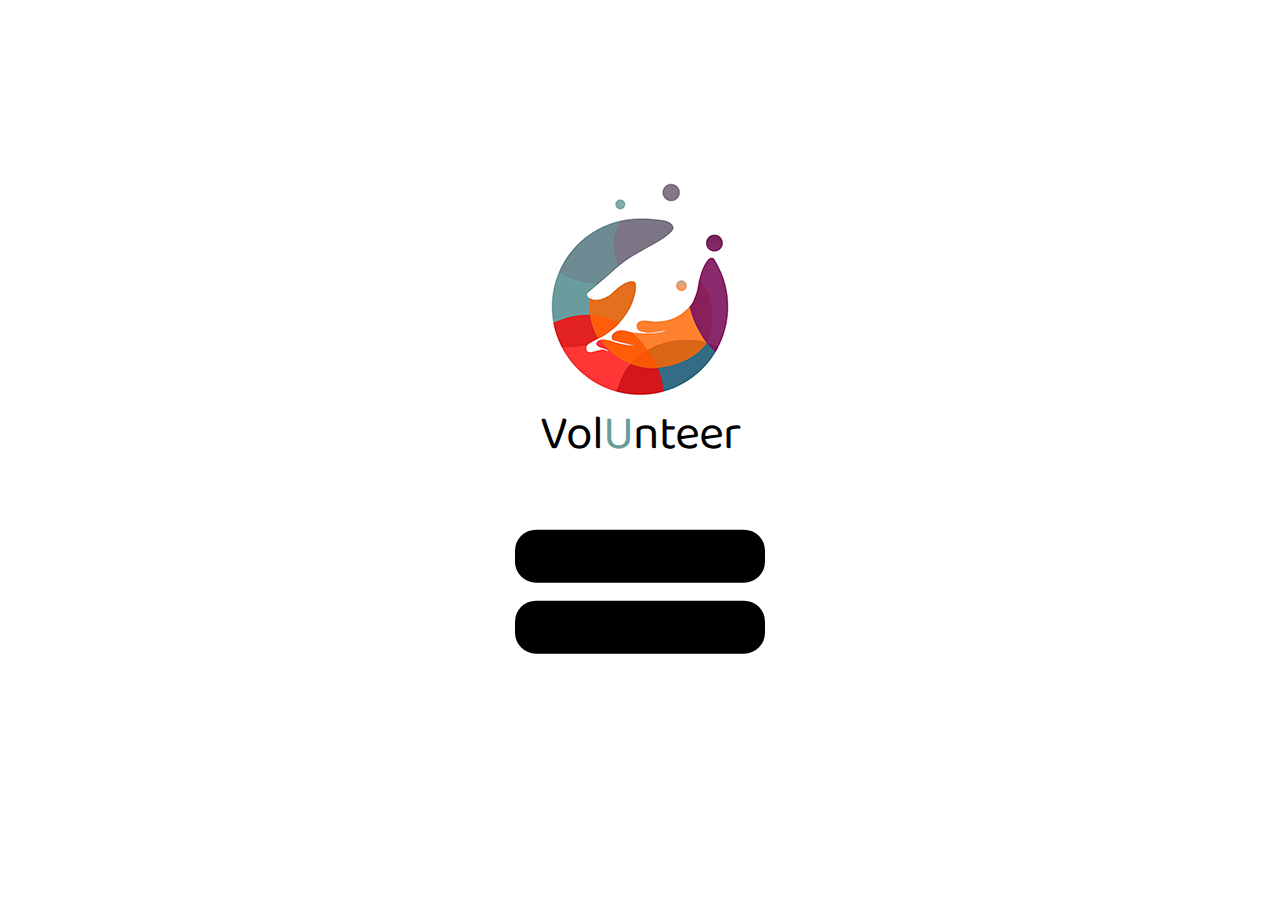
<file: index.html>
<!DOCTYPE html>
<html lang='en'>

<head>

  <meta charset="UTF-8" />
  <meta name="viewport" content="width=device-width, initial-scale=1.0" />
  <meta http-equiv="X-UA-Compatible" content="ie=edge" />
  <title>volUnteer</title>
  <link rel="stylesheet" href="style.css" />
  <link href="https://fonts.googleapis.com/css2?family=Baloo:wght@400;500;600;700;800&display=swap" rel="stylesheet">
  <link href="https://fonts.googleapis.com/css2?family=Montserrat:ital,wght@0,100;0,200;0,300;0,400;0,500;0,600;0,700;0,800;0,900;1,100;1,200;1,300;1,400;1,500;1,600;1,700;1,800;1,900&display=swap" rel="stylesheet">
  <link rel="SHORTCUT ICON" HREF="./images/favicon.png">
</head>

<body>

  <div class="logo-image">
    <img src="./images/logo-index.png" alt="" />
  </div>
  <div class="logo">
      Vol<mark>U</mark>nteer
  </div>
  <a href="register.html">
    <div class="rectangle-1"></div>
    <div class="signup">
      Sign Up
    </div>
  </a>
  <a href="login.html">
    <div class="rectangle-2"></div>
    <div class="login">
      Log in
    </div>
  </a>
</body>

</html>
</file>
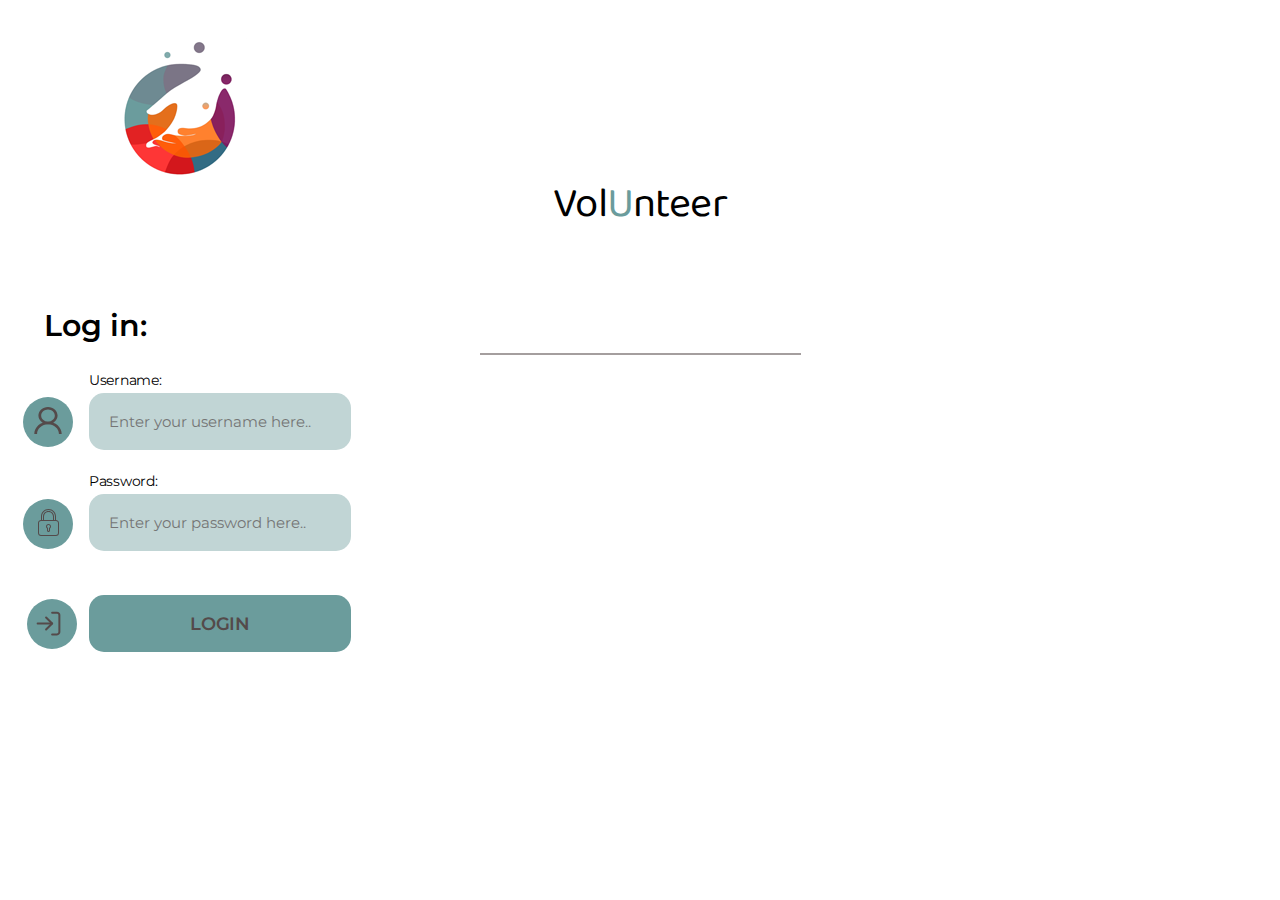
<file: login.html>
<!DOCTYPE html>
<html>
	<head>
    <meta charset="UTF-8" />
    <meta name="viewport" content="width=device-width, initial-scale=1.0" />
    <meta http-equiv="X-UA-Compatible" content="ie=edge" />
    <title>volUnteer</title>
    <link rel="stylesheet" href="login_style.css" />
    <link href="https://fonts.googleapis.com/css2?family=Baloo:wght@400;500;600;700;800&display=swap" rel="stylesheet">
    <link href="https://fonts.googleapis.com/css2?family=Montserrat:ital,wght@0,100;0,200;0,300;0,400;0,500;0,600;0,700;0,800;0,900;1,100;1,200;1,300;1,400;1,500;1,600;1,700;1,800;1,900&display=swap" rel="stylesheet">
		<link rel="SHORTCUT ICON" HREF="./images/favicon.png">
	</head>
	<body>
		<div class="logo-image">
	    <img src="./images/logo-login.png" alt="" />
	  </div>
	  <div class="logo">
	    <a href="./index.html">Vol<mark>U</mark>nteer</a>
	  </div>
		<div class="login">Log in:</div>
		<div class="line"></div>
      <form action="authenticate.php" method="post" autocomplete="off">
				<div class="login-1">
					<img src="./images/login-1.svg" alt="" />
				</div>
        <div class="username">
          <label for="username">Username:</label><br>
          <input type="text" name="username" placeholder="Enter your username here.." id="username" required>
        </div>
				<div class="login-2">
					<img src="./images/login-2.svg" alt="" />
				</div>
        <div class="password">
          <label for="password">Password:</label><br>
          <input type="password" name="password" placeholder="Enter your password here.." id="password" required>
			</form>
			<div class="login-3">
				<img src="./images/login-3.svg" alt="" />
			</div>
      <input type="submit" value="LOGIN">
	</body>
</html>
</file>
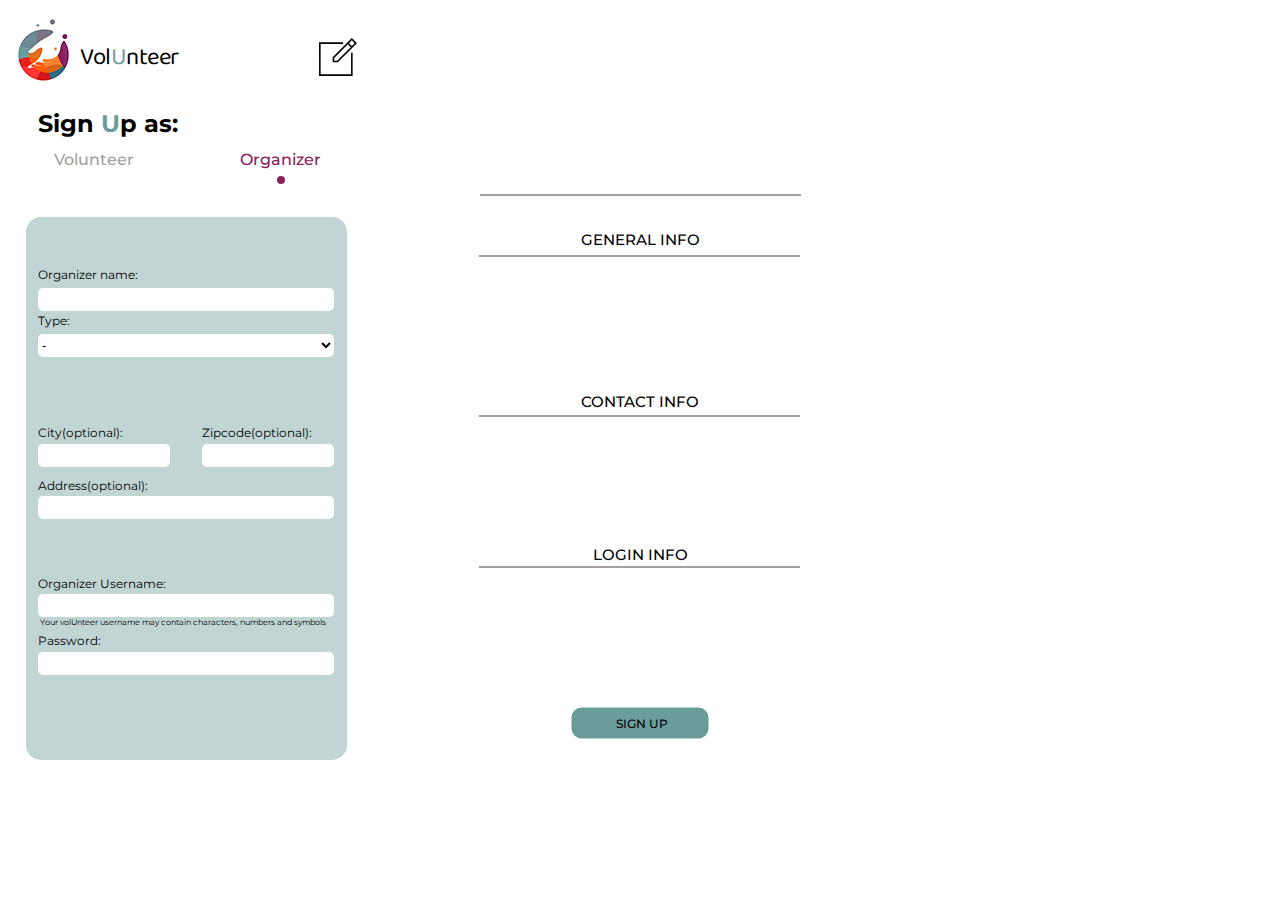
<file: register-organizer.html>
<!DOCTYPE html>

<head>

  <meta charset="UTF-8" />
  <meta name="viewport" content="width=device-width, initial-scale=1.0" />
  <meta http-equiv="X-UA-Compatible" content="ie=edge" />
  <title>volUnteer</title>
  <link rel="stylesheet" href="register-organizer_style.css" />
  <link href="https://fonts.googleapis.com/css2?family=Baloo:wght@400;500;600;700;800&display=swap" rel="stylesheet">
  <link href="https://fonts.googleapis.com/css2?family=Montserrat:ital,wght@0,100;0,200;0,300;0,400;0,500;0,600;0,700;0,800;0,900;1,100;1,200;1,300;1,400;1,500;1,600;1,700;1,800;1,900&display=swap" rel="stylesheet">
  <link rel="SHORTCUT ICON" HREF="./images/favicon.png">
</head>

<body>
  <div class="logo-image">
    <img src="./images/logo.png" alt="" />
  </div>
  <div class="logo">
    <a href="./index.html">Vol<mark>U</mark>nteer</a>
  </div>
  <div class="register">
    <img src="./images/register-icon.svg" alt="" />
  </div>
  <div class="header">
    Sign <mark>U</mark>p as:
  </div>
  <div class="volunteer">
    <a href="./register.html">Volunteer</a>
  </div>
  <div class="organizer">
    <a href="./register-organizer.html">Organizer</a>
  </div>
  <span class="dot"></span>
  <div class="line"></div>
  <div class="rectangle"></div>
  <div class="header-1">
    GENERAL INFO
  </div>
  <div class="line-2"></div>
  <div class="header-2">
    CONTACT INFO
  </div>
  <div class="line-3"></div>
  <div class="header-3">
    LOGIN INFO
  </div>
  <div class="line-4"></div>

  <form action="registerOrganizer.php" method="post" autocomplete="off">
    <div class="organizer_name">
      <label for="organizer_name">Organizer name:</label><br>
      <input type="text" name="organizer_name" id="organizer_name" required>
    </div>
    <div class="type">
      <label for="type">Type:</label><br>
      <select id="type" name="type" required>
        <option value="">-</option>
        <option value="Company">Company</option>
        <option value="Organization">Organization</option>
        <option value="Individual">Individual</option>
      </select>
    </div>
    <div class="username">
      <label for="username">Organizer Username:</label><br>
      <input type="text" name="username" id="username" required>
    </div>
    <div class="username-disc">
      Your volUnteer username may contain characters, numbers and symbols
    </div>
    <div class="password">
      <label for="password">Password:</label><br>
      <input type="password" name="password" id="password" required>
    </div>
    <div class="city">
      <label for="city">City(optional):</label><br>
      <input type="text" name="city" id="city">
    </div>
    <div class="zipcode">
      <label for="zipcode">Zipcode(optional):</label><br>
      <input type="text" name="zipcode" id="zipcode">
    </div>
    <div class="address">
      <label for="address">Address(optional):</label><br>
      <input type="text" name="address" id="address">
    </div>
    <input type="submit" value="SIGN UP">
  </form>

  </body>
  </html>
</file>
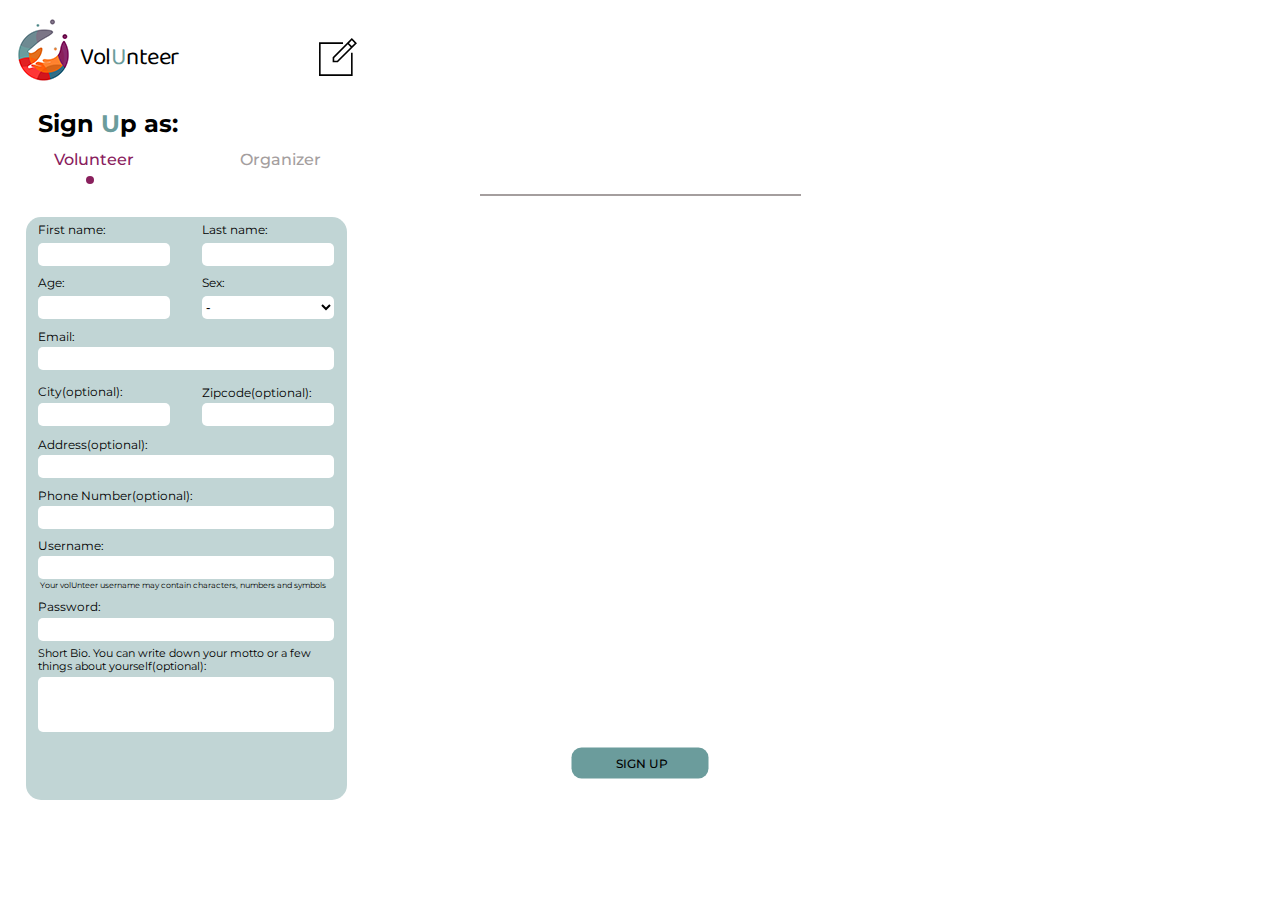
<file: register.html>
<!DOCTYPE html>

<head>

  <meta charset="UTF-8" />
  <meta name="viewport" content="width=device-width, initial-scale=1.0" />
  <meta http-equiv="X-UA-Compatible" content="ie=edge" />
  <title>volUnteer</title>
  <link rel="stylesheet" href="register_style.css" />
  <link href="https://fonts.googleapis.com/css2?family=Baloo:wght@400;500;600;700;800&display=swap" rel="stylesheet">
  <link href="https://fonts.googleapis.com/css2?family=Montserrat:ital,wght@0,100;0,200;0,300;0,400;0,500;0,600;0,700;0,800;0,900;1,100;1,200;1,300;1,400;1,500;1,600;1,700;1,800;1,900&display=swap" rel="stylesheet">
</head>

<body>
  <div class="logo-image">
    <img src="./images/logo.png" alt="" />
  </div>
  <div class="logo">
    <a href="./index.html">Vol<mark>U</mark>nteer</a>
  </div>
  <div class="register">
    <img src="./images/register-icon.svg" alt="" />
  </div>
  <div class="header">
    Sign <mark>U</mark>p as:</a>
  </div>
  <div class="volunteer">
    <a href="./register.html">Volunteer</a>
  </div>
  <div class="organizer">
    <a href="">Organizer</a>
  </div>
  <span class="dot"></span>
  <div class="line"></div>
  <div class="rectangle"></div>
  
  <form action="register.php" method="post" autocomplete="off">
    <div class="first_name">
      <label for="first_name">First name:</label><br>
      <input type="text" name="first_name" id="first_name" required>
    </div>
    <div class="last_name">
      <label for="last_name">Last name:</label><br>
      <input type="text" name="last_name" id="last_name" required>
    </div>
    <div class="email">
      <label for="email">Email:</label><br>
      <input type="email" name="email" id="email" required>
    </div>
    <div class="username">
      <label for="username">Username:</label><br>
      <input type="text" name="username" id="username" required>
    </div>
    <div class="username-disc">
      Your volUnteer username may contain characters, numbers and symbols
    </div>
    <div class="password">
      <label for="password">Password:</label><br>
      <input type="password" name="password" id="password" required>
    </div>
    <div class="age">
      <label for="age">Age:</label><br>
      <input type="text" name="age" id="age">
    </div>
    <div class="sex">
      <label for="sex">Sex:</label><br>
      <select id="sex" name="sex" required>
        <option value="">-</option>
        <option value="M">M</option>
        <option value="F">F</option>
      </select>
    </div>
    <div class="city">
      <label for="city">City(optional):</label><br>
      <input type="text" name="city" id="city">
    </div>
    <div class="zipcode">
      <label for="zipcode">Zipcode(optional):</label><br>
      <input type="text" name="zipcode" id="zipcode">
    </div>
    <div class="phone">
      <label for="phone">Phone Number(optional):</label><br>
      <input type="text" name="phone" id="phone">
    </div>
    <div class="bio">
      <label for="bio">Short Bio. You can write down your motto or a few things about yourself(optional):</label><br>
      <input type="text" name="bio" id="bio">
    </div>
    <div class="address">
      <label for="address">Address(optional):</label><br>
      <input type="text" name="address" id="address">
    </div>
    <input type="submit" value="SIGN UP">
  </form>




</body>

</html>
</file>
<file: style.css>
* {
  box-sizing: border-box;
}

body {
  margin: 0;
  padding: 0;
  font-family: "Montserrat", sans-serif;
}

.logo-image {
  position: absolute;
  top: 295px;
  left: 50%;
  -ms-transform: translate(-50%, -50%);
  transform: translate(-50%, -50%);
}

.logo {
  position: absolute;
  top: 435px;
  left: 50%;
  -ms-transform: translate(-50%, -50%);
  transform: translate(-50%, -50%);
  font-family: Baloo;
  font-style: normal;
  font-weight: normal;
  font-size: 48px;
  line-height: 76px;
  letter-spacing: -0.02em;
  color: #000000;
}

mark {
  color: #6B9C9C;
  background: none;
}

.rectangle-1 {
  position: absolute;
  width: 250px;
  height: 52.72px;
  top: 556px;
  left: 50%;
  -ms-transform: translate(-50%, -50%);
  transform: translate(-50%, -50%);
  background: #000000;
  border-radius: 21px;
}

.signup {
  position: absolute;
  width: 134px;
  height: 32px;
  left: 120px;
  top: 546px;
  font-family: Montserrat;
  font-style: normal;
  font-weight: 600;
  font-size: 18px;
  line-height: 22px;
  text-align: center;
  letter-spacing: -0.02em;
  color: #FFFFFF;
}

.rectangle-2 {
  position: absolute;
  width: 250px;
  height: 52.72px;
  top: 627px;
  left: 50%;
  -ms-transform: translate(-50%, -50%);
  transform: translate(-50%, -50%);
  background: #000000;
  border-radius: 21px;
}

.login {
  position: absolute;
  width: 177px;
  height: 20px;
  left: 99px;
  top: 619px;
  font-family: Montserrat;
  font-style: normal;
  font-weight: 600;
  font-size: 18px;
  line-height: 22px;
  text-align: center;
  letter-spacing: -0.02em;
  color: #FFFFFF;
}
</file>
<file: login_style.css>
* {
  box-sizing: border-box;
}

body {
  background-color: #FFFFFF;
}

.logo-image {
  position: absolute;
  width: 146px;
  height: 142px;
  left: 114px;
  top: 38px;
}

.logo a {
  position: absolute;
  top: 205px;
  left: 50%;
  -ms-transform: translate(-50%, -50%);
  transform: translate(-50%, -50%);
  font-family: Baloo;
  text-decoration: none;
  font-style: normal;
  font-weight: normal;
  font-size: 42px;
  line-height: 76px;
  letter-spacing: -0.02em;
  color: #000000;
}

mark {
  color: #6B9C9C;
  background: none;
}

.login {
  position: absolute;
  width: 235px;
  height: 42px;
  left: -22px;
  top: 307px;
  font-family: Montserrat;
  font-style: normal;
  font-weight: 600;
  font-size: 30px;
  line-height: 37px;
  text-align: center;
  color: #000000;
}

.line {
  border-top: 2px solid #A49E9E;
  width: 321px;
  position: absolute;
  left: calc(50% - 160px);
  top: 353px;
}

.login-1 {
  position: absolute;
  width: 50px;
  height: 50px;
  left: 23px;
  top: 397px;
}

.username {
  background-color: #ffffff;
}

.username label {
  position: absolute;
  width: 117px;
  height: 25px;
  left: 89px;
  top: 372px;
  font-family: Montserrat;
  font-style: normal;
  font-weight: 400;
  font-size: 14px;
  line-height: 17px;
  letter-spacing: -0.02em;
  color: #000000;
}

.username input[type="text"] {
  position: absolute;
  width: 262px;
  height: 57px;
  left: 89px;
  top: 393px;
  background: #C1D5D5;
  border-radius: 15px;
  border: none;
  padding-left: 20px;
  font-family: Montserrat;
  font-style: normal;
  font-weight: normal;
  font-size: 15px;
  line-height: 15px;
}

.login-2 {
  position: absolute;
  width: 32px;
  height: 32px;
  left: 23px;
  top: 499px;
}

.password label {
  position: absolute;
  width: 103px;
  height: 25px;
  left: 89px;
  top: 473px;
  font-family: Montserrat;
  font-style: normal;
  font-weight: normal;
  font-size: 14px;
  line-height: 17px;
  letter-spacing: -0.02em;
  color: #000000;
}

.password input[type="password"] {
  position: absolute;
  width: 262px;
  height: 57px;
  left: 89px;
  top: 494px;
  background: #C1D5D5;
  border-radius: 15px;
  border: none;
  padding-left: 20px;
  font-family: Montserrat;
  font-style: normal;
  font-weight: normal;
  font-size: 15px;
  line-height: 15px;
}

.login-3 {
  position: absolute;
  width: 50px;
  height: 50px;
  left: 27px;
  top: 599px;
}

input[type="submit"] {
  position: absolute;
  width: 262px;
  height: 57px;
  left: 89px;
  top: 595px;
  background: #6B9C9C;
  border-radius: 15px;
  border: none;
  font-family: Montserrat;
  font-style: normal;
  font-weight: 600;
  font-size: 18px;
  line-height: 22px;
  text-align: center;
  letter-spacing: -0.02em;
  color: #544A4A;
}
</file>
<file: register-organizer_style.css>
* {
  box-sizing: border-box;
}

body {
  margin: 0;
  padding: 0;
  font-family: "Montserrat", sans-serif;
}

.logo-image {
  position: absolute;
  width: 70px;
  height: 72.42px;
  left: 13px;
  top: 17px;
}

.logo a {
  font-family: Baloo;
  font-style: normal;
  font-weight: normal;
  font-size: 24px;
  line-height: 38px;
  letter-spacing: -0.02em;
  color: #000000;
  text-decoration: none;
  position: absolute;
  width: 125px;
  height: 33px;
  left: 80px;
  top: 39px;
}

mark {
  color: #6B9C9C;
  background: none;
}

.register {
  position: absolute;
  width: 33px;
  height: 33.15px;
  left: 319px;
  top: 38px;
}

.header {
  position: absolute;
  width: 276px;
  height: 51px;
  left: 38px;
  top: 104px;
  font-family: Montserrat;
  font-style: normal;
  font-weight: 700;
  font-size: 24px;
  line-height: 39px;
  color: #000000;
}

.volunteer a {
  position: absolute;
  width: 133px;
  height: 34px;
  left: 27px;
  top: 150px;
  text-decoration: none;
  font-family: Montserrat;
  font-style: normal;
  font-weight: 500;
  font-size: 16px;
  line-height: 20px;
  text-align: center;
  color: #A49E9E;
}

.organizer a {
  font-family: Montserrat;
  font-style: normal;
  font-weight: 500;
  font-size: 16px;
  line-height: 20px;
  text-align: center;
  color: #89205D;
  text-decoration: none;
  position: absolute;
  width: 101px;
  height: 17px;
  left: 230px;
  top: 150px;
}

.dot {
  height: 8px;
  width: 8px;
  border-radius: 50%;
  display: inline-block;
  position: absolute;
  left: 277px;
  top: 176px;
  background: #89205D;
}

.line {
  border-top: 2px solid #A49E9E;
  width: 321px;
  position: absolute;
  left: calc(50% - 160px);
  top: 194px;
}

.rectangle {
  position: absolute;
  width: 321px;
  height: 543px;
  left: 26px;
  top: 217px;
  background: #C1D5D5;
  border-radius: 15px;
}

.header-1 {
  position: absolute;
  width: 138px;
  height: 15px;
  left: 50%;
  -ms-transform: translate(-50%, -50%);
  transform: translate(-50%, -50%);
  top: 238px;
  font-family: Montserrat;
  font-style: normal;
  font-weight: 500;
  font-size: 15px;
  line-height: 18px;
  text-align: center;
  color: #000000;
}

.line-2 {
  border-top: 2px solid #A49E9E;
  width: 321px;
  position: absolute;
  left: calc(50% - 161px);
  top: 255px;
}
.header-2 {
  position: absolute;
  width: 138px;
  height: 15px;
  left: 50%;
  -ms-transform: translate(-50%, -50%);
  transform: translate(-50%, -50%);
  top: 400px;
  font-family: Montserrat;
  font-style: normal;
  font-weight: 500;
  font-size: 15px;
  line-height: 18px;
  text-align: center;
  color: #000000;
}

.line-3 {
  border-top: 2px solid #A49E9E;
  width: 321px;
  position: absolute;
  left: calc(50% - 161px);
  top: 415px;
}
.header-3 {
  position: absolute;
  width: 138px;
  height: 15px;
  left: 50%;
  -ms-transform: translate(-50%, -50%);
  transform: translate(-50%, -50%);
  top: 553px;
  font-family: Montserrat;
  font-style: normal;
  font-weight: 500;
  font-size: 15px;
  line-height: 18px;
  text-align: center;
  color: #000000;
}

.line-4 {
  border-top: 2px solid #A49E9E;
  width: 321px;
  position: absolute;
  left: calc(50% - 161px);
  top: 566px;
}

.organizer_name {
  background-color: #ffffff;
}

.organizer_name label {
  position: absolute;
  width: 132px;
  height: 20px;
  left: 38px;
  top: 268px;
  font-family: Montserrat;
  font-style: normal;
  font-weight: normal;
  font-size: 12px;
  line-height: 14px;
  color: #000000;
}

.organizer_name input[type="text"] {
  position: absolute;
  width: 296px;
  height: 23px;
  left: 38px;
  top: 288px;
  background: #ffffff;
  border-radius: 5px;
  border: none;
  padding-left: 10px;
}


.username {
  background-color: #ffffff;
}

.username label {
  position: absolute;
  width: 164px;
  height: 20px;
  left: 38px;
  top: 577px;
  font-family: Montserrat;
  font-style: normal;
  font-weight: normal;
  font-size: 12px;
  line-height: 14px;
  color: #000000;
}

.username input[type="text"] {
  position: absolute;
  width: 296px;
  height: 23px;
  left: 38px;
  top: 594px;
  background: #ffffff;
  border-radius: 5px;
  border: none;
  padding-left: 10px;
}

.username-disc {
  position: absolute;
  width: 292px;
  height: 11px;
  left: 40px;
  top: 617px;
  font-family: Montserrat;
  font-style: normal;
  font-weight: normal;
  font-size: 8px;
  line-height: 10px;
  color: #000000;
}

.password {
  background-color: #ffffff;
}

.password label {
  position: absolute;
  width: 91px;
  height: 20px;
  left: 38px;
  top: 634px;
  font-family: Montserrat;
  font-style: normal;
  font-weight: normal;
  font-size: 12px;
  line-height: 14px;
  color: #000000;
}

.password input[type="password"] {
  position: absolute;
  width: 296px;
  height: 23px;
  left: 38px;
  top: 652px;
  background: #ffffff;
  border-radius: 5px;
  border: none;
  padding-left: 10px;
}

input[type="submit"] {
  position: absolute;
  width: 137px;
  height: 31px;
  top: 723px;
  left: 50%;
  -ms-transform: translate(-50%, -50%);
  transform: translate(-50%, -50%);
  font-family: Montserrat;
  font-style: normal;
  font-weight: 500;
  font-size: 12px;
  line-height: 14px;
  color: #000000;
  background: #6B9C9C;
  border-radius: 10px;
  border: none;
  padding-left: 10px;
}
.type {
  background-color: #ffffff;
}

.type label {
  position: absolute;
  width: 132px;
  height: 20px;
  left: 38px;
  top: 314px;
  font-family: Montserrat;
  font-style: normal;
  font-weight: normal;
  font-size: 12px;
  line-height: 14px;
  color: #000000;
}

.type select {
  position: absolute;
  width: 296px;
  height: 23px;
  left: 38px;
  top: 334px;
  background: #ffffff;
  border-radius: 5px;
  border: none;
}

.city {
  background-color: #ffffff;
}

.city label {
  position: absolute;
  width: 91px;
  height: 20px;
  left: 38px;
  top: 426px;
  font-family: Montserrat;
  font-style: normal;
  font-weight: normal;
  font-size: 12px;
  line-height: 14px;
  color: #000000;
}

.city input[type="text"] {
  position: absolute;
  width: 132px;
  height: 23px;
  left: 38px;
  top: 444px;
  background: #ffffff;
  border-radius: 5px;
  border: none;
  padding-left: 10px;
}

.zipcode {
  background-color: #ffffff;
}

.zipcode label {
  position: absolute;
  width: 132px;
  height: 20px;
  left: 202px;
  top: 426px;
  font-family: Montserrat;
  font-style: normal;
  font-weight: normal;
  font-size: 12px;
  line-height: 14px;
  color: #000000;
}

.zipcode input[type="text"] {
  position: absolute;
  width: 132px;
  height: 23px;
  left: 202px;
  top: 444px;
  background: #ffffff;
  border-radius: 5px;
  border: none;
  padding-left: 10px;
}

.address {
  background-color: #ffffff;
}

.address label {
  position: absolute;
  width: 164px;
  height: 20px;
  left: 38px;
  top: 479px;
  font-family: Montserrat;
  font-style: normal;
  font-weight: normal;
  font-size: 12px;
  line-height: 14px;
  color: #000000;
}

.address input[type="text"] {
  position: absolute;
  width: 296px;
  height: 23px;
  left: 38px;
  top: 496px;
  background: #ffffff;
  border-radius: 5px;
  border: none;
  padding-left: 10px;
}
</file>
<file: register_style.css>
* {
  box-sizing: border-box;
}

body {
  margin: 0;
  padding: 0;
  font-family: "Montserrat", sans-serif;
}

.logo-image {
  position: absolute;
  width: 70px;
  height: 72.42px;
  left: 13px;
  top: 17px;
}

.logo a {
  font-family: Baloo;
  font-style: normal;
  font-weight: normal;
  font-size: 24px;
  line-height: 38px;
  letter-spacing: -0.02em;
  color: #000000;
  text-decoration: none;
  position: absolute;
  width: 125px;
  height: 33px;
  left: 80px;
  top: 39px;
}

mark {
  color: #6B9C9C;
  background: none;
}

.register {
  position: absolute;
  width: 33px;
  height: 33.15px;
  left: 319px;
  top: 38px;
}

.header {
  position: absolute;
  width: 276px;
  height: 51px;
  left: 38px;
  top: 104px;
  font-family: Montserrat;
  font-style: normal;
  font-weight: 700;
  font-size: 24px;
  line-height: 39px;
  color: #000000;
}

.volunteer a {
  position: absolute;
  width: 133px;
  height: 34px;
  left: 27px;
  top: 150px;
  text-decoration: none;
  font-family: Montserrat;
  font-style: normal;
  font-weight: 500;
  font-size: 16px;
  line-height: 20px;
  text-align: center;
  color: #89205D;
}

.organizer a {
  font-family: Montserrat;
  font-style: normal;
  font-weight: 500;
  font-size: 16px;
  line-height: 20px;
  text-align: center;
  color: #A49E9E;
  text-decoration: none;
  position: absolute;
  width: 101px;
  height: 17px;
  left: 230px;
  top: 150px;
}

.dot {
  height: 8px;
  width: 8px;
  border-radius: 50%;
  display: inline-block;
  position: absolute;
  left: 86px;
  top: 176px;
  background: #89205D;
}

.line {
  border-top: 2px solid #A49E9E;
  width: 321px;
  position: absolute;
  left: calc(50% - 160px);
  top: 194px;
}

.rectangle {
  position: absolute;
  width: 321px;
  height: 583px;
  left: 26px;
  top: 217px;
  background: #C1D5D5;
  border-radius: 15px;
}

.first_name {
  background-color: #ffffff;
}

.first_name label {
  position: absolute;
  width: 91px;
  height: 20px;
  left: 38px;
  top: 223px;
  font-family: Montserrat;
  font-style: normal;
  font-weight: normal;
  font-size: 12px;
  line-height: 14px;
  color: #000000;
}

.first_name input[type="text"] {
  position: absolute;
  width: 132px;
  height: 23px;
  left: 38px;
  top: 243px;
  background: #ffffff;
  border-radius: 5px;
  border: none;
  padding-left: 10px;
}

.last_name {
  background-color: #ffffff;
}

.last_name label {
  position: absolute;
  width: 91px;
  height: 20px;
  left: 202px;
  top: 223px;
  font-family: Montserrat;
  font-style: normal;
  font-weight: normal;
  font-size: 12px;
  line-height: 14px;
  color: #000000;
}

.last_name input[type="text"] {
  position: absolute;
  width: 132px;
  height: 23px;
  left: 202px;
  top: 243px;
  background: #ffffff;
  border-radius: 5px;
  border: none;
  padding-left: 10px;
}

.email {
  background-color: #ffffff;
}

.email label {
  position: absolute;
  width: 91px;
  height: 20px;
  left: 38px;
  top: 330px;
  font-family: Montserrat;
  font-style: normal;
  font-weight: normal;
  font-size: 12px;
  line-height: 14px;
  color: #000000;
}

.email input[type="email"] {
  position: absolute;
  width: 296px;
  height: 23px;
  left: 38px;
  top: 347px;
  background: #ffffff;
  border-radius: 5px;
  border: none;
  padding-left: 10px;
}

.username {
  background-color: #ffffff;
}

.username label {
  position: absolute;
  width: 164px;
  height: 20px;
  left: 38px;
  top: 539px;
  font-family: Montserrat;
  font-style: normal;
  font-weight: normal;
  font-size: 12px;
  line-height: 14px;
  color: #000000;
}

.username input[type="text"] {
  position: absolute;
  width: 296px;
  height: 23px;
  left: 38px;
  top: 556px;
  background: #ffffff;
  border-radius: 5px;
  border: none;
  padding-left: 10px;
}

.username-disc {
  position: absolute;
  width: 292px;
  height: 11px;
  left: 40px;
  top: 580px;
  font-family: Montserrat;
  font-style: normal;
  font-weight: normal;
  font-size: 8px;
  line-height: 10px;
  color: #000000;
}

.password {
  background-color: #ffffff;
}

.password label {
  position: absolute;
  width: 91px;
  height: 20px;
  left: 38px;
  top: 600px;
  font-family: Montserrat;
  font-style: normal;
  font-weight: normal;
  font-size: 12px;
  line-height: 14px;
  color: #000000;
}

.password input[type="password"] {
  position: absolute;
  width: 296px;
  height: 23px;
  left: 38px;
  top: 618px;
  background: #ffffff;
  border-radius: 5px;
  border: none;
  padding-left: 10px;
}

input[type="submit"] {
  position: absolute;
  width: 137px;
  height: 31px;
  top: 763px;
  left: 50%;
  -ms-transform: translate(-50%, -50%);
  transform: translate(-50%, -50%);
  font-family: Montserrat;
  font-style: normal;
  font-weight: 500;
  font-size: 12px;
  line-height: 14px;
  color: #000000;
  background: #6B9C9C;
  border-radius: 10px;
  border: none;
  padding-left: 10px;
}

.age {
  background-color: #ffffff;
}

.age label {
  position: absolute;
  width: 91px;
  height: 20px;
  left: 38px;
  top: 276px;
  font-family: Montserrat;
  font-style: normal;
  font-weight: normal;
  font-size: 12px;
  line-height: 14px;
  color: #000000;
}

.age input[type="text"] {
  position: absolute;
  width: 132px;
  height: 23px;
  left: 38px;
  top: 296px;
  background: #ffffff;
  border-radius: 5px;
  border: none;
  padding-left: 10px;
}

.sex {
  background-color: #ffffff;
}

.sex label {
  position: absolute;
  width: 91px;
  height: 20px;
  left: 202px;
  top: 276px;
  font-family: Montserrat;
  font-style: normal;
  font-weight: normal;
  font-size: 12px;
  line-height: 14px;
  color: #000000;
}

.sex select {
  position: absolute;
  width: 132px;
  height: 23px;
  left: 202px;
  top: 296px;
  background: #ffffff;
  border-radius: 5px;
  border: none;
}

.city {
  background-color: #ffffff;
}

.city label {
  position: absolute;
  width: 91px;
  height: 20px;
  left: 38px;
  top: 385px;
  font-family: Montserrat;
  font-style: normal;
  font-weight: normal;
  font-size: 12px;
  line-height: 14px;
  color: #000000;
}

.city input[type="text"] {
  position: absolute;
  width: 132px;
  height: 23px;
  left: 38px;
  top: 403px;
  background: #ffffff;
  border-radius: 5px;
  border: none;
  padding-left: 10px;
}

.zipcode {
  background-color: #ffffff;
}

.zipcode label {
  position: absolute;
  width: 132px;
  height: 20px;
  left: 202px;
  top: 386px;
  font-family: Montserrat;
  font-style: normal;
  font-weight: normal;
  font-size: 12px;
  line-height: 14px;
  color: #000000;
}

.zipcode input[type="text"] {
  position: absolute;
  width: 132px;
  height: 23px;
  left: 202px;
  top: 403px;
  background: #ffffff;
  border-radius: 5px;
  border: none;
  padding-left: 10px;
}

.address {
  background-color: #ffffff;
}

.address label {
  position: absolute;
  width: 164px;
  height: 20px;
  left: 38px;
  top: 438px;
  font-family: Montserrat;
  font-style: normal;
  font-weight: normal;
  font-size: 12px;
  line-height: 14px;
  color: #000000;
}

.address input[type="text"] {
  position: absolute;
  width: 296px;
  height: 23px;
  left: 38px;
  top: 455px;
  background: #ffffff;
  border-radius: 5px;
  border: none;
  padding-left: 10px;
}

.phone {
  background-color: #ffffff;
}

.phone label {
  position: absolute;
  width: 164px;
  height: 20px;
  left: 38px;
  top: 489px;
  font-family: Montserrat;
  font-style: normal;
  font-weight: normal;
  font-size: 12px;
  line-height: 14px;
  color: #000000;
}

.phone input[type="text"] {
  position: absolute;
  width: 296px;
  height: 23px;
  left: 38px;
  top: 506px;
  background: #ffffff;
  border-radius: 5px;
  border: none;
  padding-left: 10px;
}

.bio {
  background-color: #ffffff;
}

.bio label {
  position: absolute;
  width: 294px;
  height: 30px;
  left: 38px;
  top: 647px;
  font-family: Montserrat;
  font-style: normal;
  font-weight: normal;
  font-size: 11px;
  line-height: 13px;
  color: #000000;
}

.bio input[type="text"] {
  position: absolute;
  width: 296px;
  height: 55px;
  left: 38px;
  top: 677px;
  background: #ffffff;
  border-radius: 5px;
  border: none;
padding-left: 10px;
padding-top: 10px;
}
</file>
